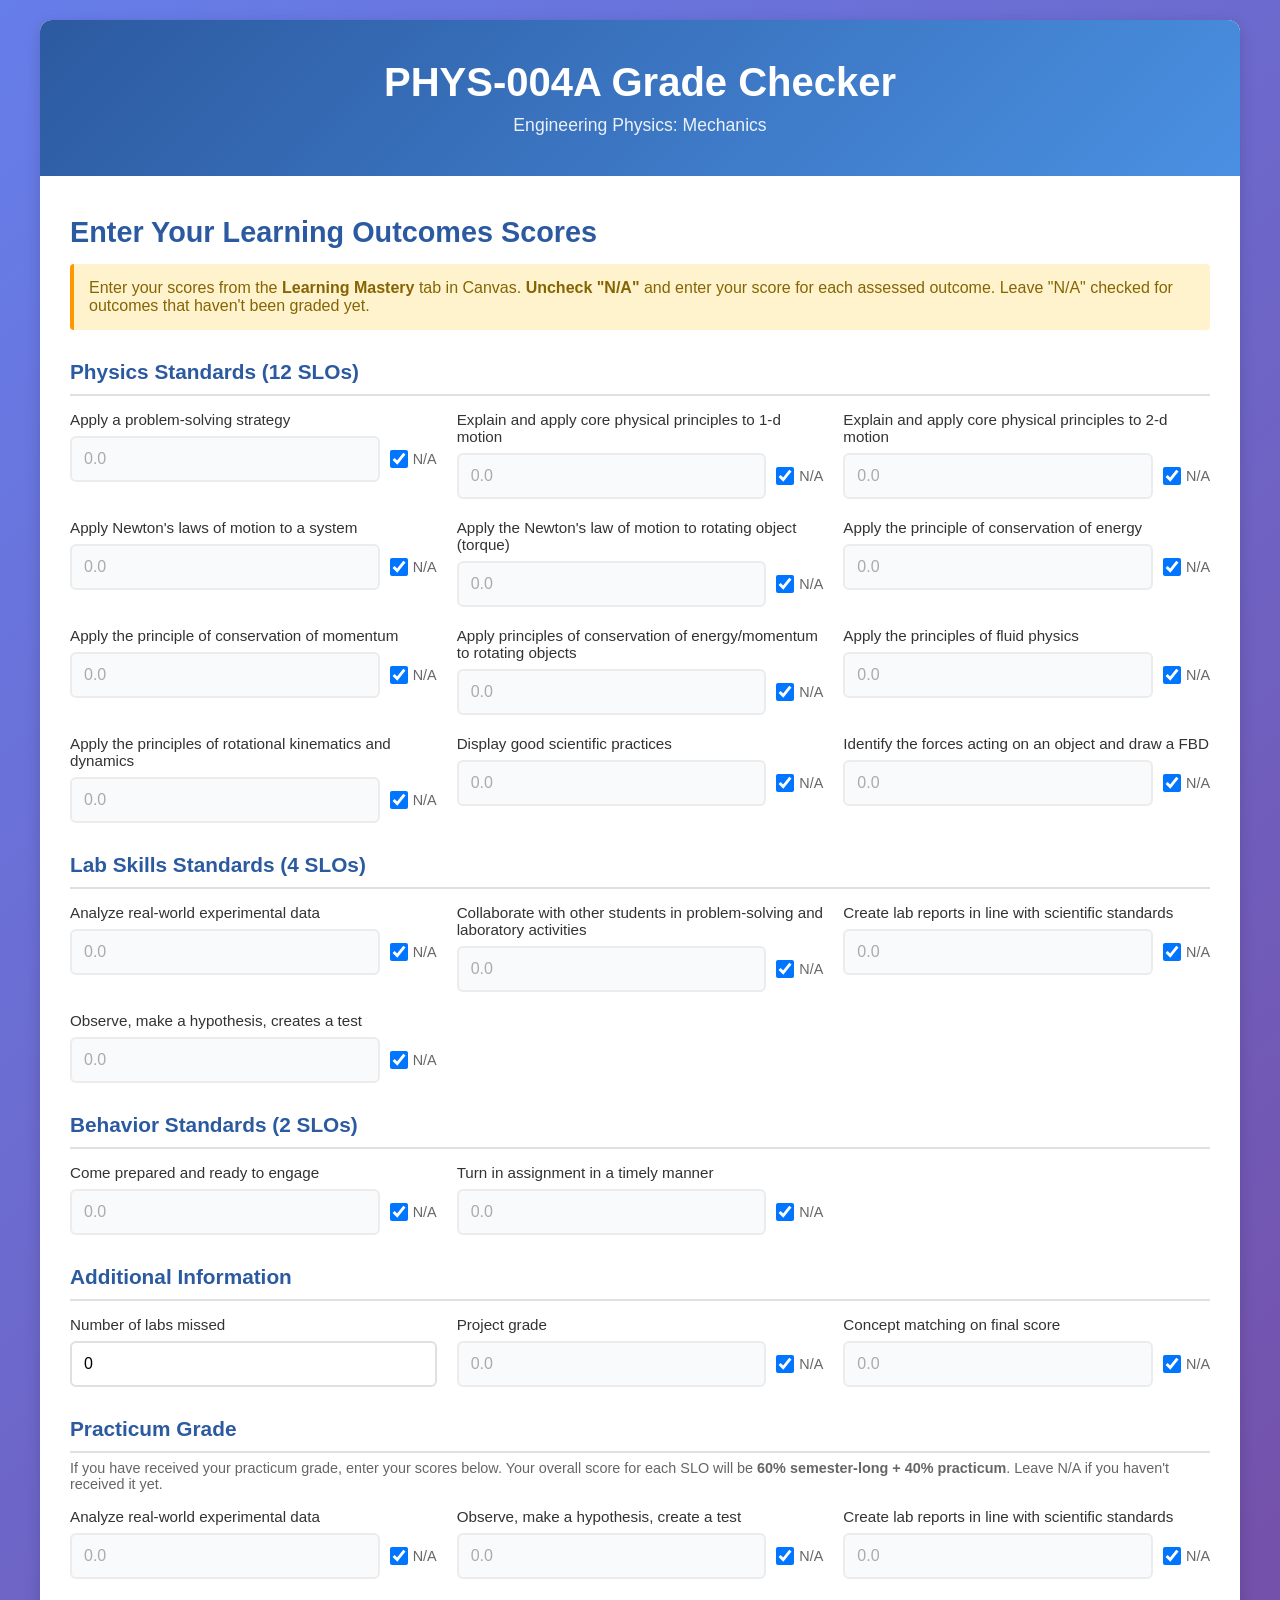
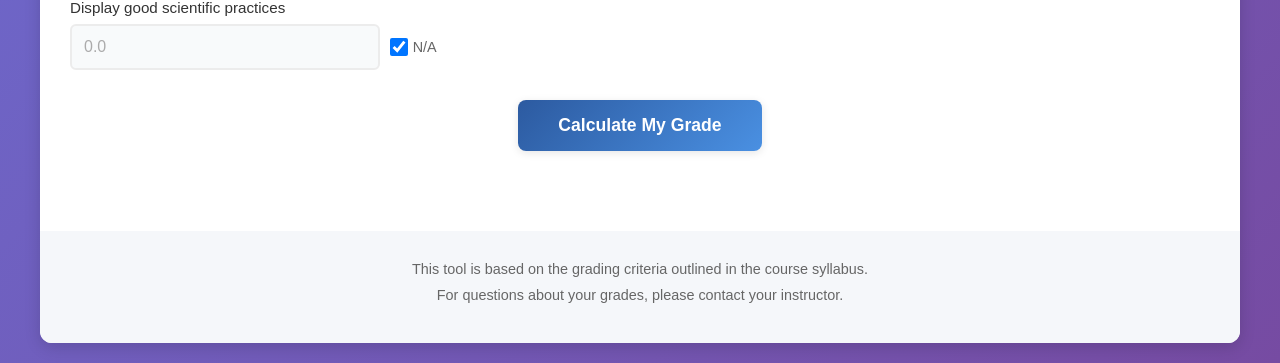
<file: index.html>
<!DOCTYPE html>
<html lang="en">
<head>
    <meta charset="UTF-8">
    <meta name="viewport" content="width=device-width, initial-scale=1.0">
    <title>PHYS-004A Grade Checker</title>
    <link rel="stylesheet" href="styles.css">
</head>
<body>
    <div class="container">
        <header>
            <h1>PHYS-004A Grade Checker</h1>
            <p class="subtitle">Engineering Physics: Mechanics</p>
        </header>

        <main>
            <section class="manual-entry-section" id="manualEntrySection">
                <h2>Enter Your Learning Outcomes Scores</h2>
                <p class="info-text">Enter your scores from the <strong>Learning Mastery</strong> tab in Canvas. <strong>Uncheck "N/A"</strong> and enter your score for each assessed outcome. Leave "N/A" checked for outcomes that haven't been graded yet.</p>

                <div class="score-entry">
                                        <h3>Physics Standards (12 SLOs)</h3>
                    <div class="slo-grid">
                        <div class="slo-item">
                            <label>Apply a problem-solving strategy</label>
                            <div class="input-group">
                                <input type="number" class="physics-slo" step="0.1" min="0" max="3" placeholder="0.0" data-index="0" disabled>
                                <label class="na-checkbox">
                                    <input type="checkbox" class="na-check physics-na" data-target="0" checked>
                                    <span>N/A</span>
                                </label>
                            </div>
                        </div>
                        <div class="slo-item">
                            <label>Explain and apply core physical principles to 1-d motion</label>
                            <div class="input-group">
                                <input type="number" class="physics-slo" step="0.1" min="0" max="3" placeholder="0.0" data-index="1" disabled>
                                <label class="na-checkbox">
                                    <input type="checkbox" class="na-check physics-na" data-target="1" checked>
                                    <span>N/A</span>
                                </label>
                            </div>
                        </div>
                        <div class="slo-item">
                            <label>Explain and apply core physical principles to 2-d motion</label>
                            <div class="input-group">
                                <input type="number" class="physics-slo" step="0.1" min="0" max="3" placeholder="0.0" data-index="2" disabled>
                                <label class="na-checkbox">
                                    <input type="checkbox" class="na-check physics-na" data-target="2" checked>
                                    <span>N/A</span>
                                </label>
                            </div>
                        </div>
                        <div class="slo-item">
                            <label>Apply Newton's laws of motion to a system</label>
                            <div class="input-group">
                                <input type="number" class="physics-slo" step="0.1" min="0" max="3" placeholder="0.0" data-index="3" disabled>
                                <label class="na-checkbox">
                                    <input type="checkbox" class="na-check physics-na" data-target="3" checked>
                                    <span>N/A</span>
                                </label>
                            </div>
                        </div>
                        <div class="slo-item">
                            <label>Apply the Newton's law of motion to rotating object (torque)</label>
                            <div class="input-group">
                                <input type="number" class="physics-slo" step="0.1" min="0" max="3" placeholder="0.0" data-index="4" disabled>
                                <label class="na-checkbox">
                                    <input type="checkbox" class="na-check physics-na" data-target="4" checked>
                                    <span>N/A</span>
                                </label>
                            </div>
                        </div>
                        <div class="slo-item">
                            <label>Apply the principle of conservation of energy</label>
                            <div class="input-group">
                                <input type="number" class="physics-slo" step="0.1" min="0" max="3" placeholder="0.0" data-index="5" disabled>
                                <label class="na-checkbox">
                                    <input type="checkbox" class="na-check physics-na" data-target="5" checked>
                                    <span>N/A</span>
                                </label>
                            </div>
                        </div>
                        <div class="slo-item">
                            <label>Apply the principle of conservation of momentum</label>
                            <div class="input-group">
                                <input type="number" class="physics-slo" step="0.1" min="0" max="3" placeholder="0.0" data-index="6" disabled>
                                <label class="na-checkbox">
                                    <input type="checkbox" class="na-check physics-na" data-target="6" checked>
                                    <span>N/A</span>
                                </label>
                            </div>
                        </div>
                        <div class="slo-item">
                            <label>Apply principles of conservation of energy/momentum to rotating objects</label>
                            <div class="input-group">
                                <input type="number" class="physics-slo" step="0.1" min="0" max="3" placeholder="0.0" data-index="7" disabled>
                                <label class="na-checkbox">
                                    <input type="checkbox" class="na-check physics-na" data-target="7" checked>
                                    <span>N/A</span>
                                </label>
                            </div>
                        </div>
                        <div class="slo-item">
                            <label>Apply the principles of fluid physics</label>
                            <div class="input-group">
                                <input type="number" class="physics-slo" step="0.1" min="0" max="3" placeholder="0.0" data-index="8" disabled>
                                <label class="na-checkbox">
                                    <input type="checkbox" class="na-check physics-na" data-target="8" checked>
                                    <span>N/A</span>
                                </label>
                            </div>
                        </div>
                        <div class="slo-item">
                            <label>Apply the principles of rotational kinematics and dynamics</label>
                            <div class="input-group">
                                <input type="number" class="physics-slo" step="0.1" min="0" max="3" placeholder="0.0" data-index="9" disabled>
                                <label class="na-checkbox">
                                    <input type="checkbox" class="na-check physics-na" data-target="9" checked>
                                    <span>N/A</span>
                                </label>
                            </div>
                        </div>
                        <div class="slo-item">
                            <label>Display good scientific practices</label>
                            <div class="input-group">
                                <input type="number" class="physics-slo" step="0.1" min="0" max="3" placeholder="0.0" data-index="10" disabled>
                                <label class="na-checkbox">
                                    <input type="checkbox" class="na-check physics-na" data-target="10" checked>
                                    <span>N/A</span>
                                </label>
                            </div>
                        </div>
                        <div class="slo-item">
                            <label>Identify the forces acting on an object and draw a FBD</label>
                            <div class="input-group">
                                <input type="number" class="physics-slo" step="0.1" min="0" max="3" placeholder="0.0" data-index="11" disabled>
                                <label class="na-checkbox">
                                    <input type="checkbox" class="na-check physics-na" data-target="11" checked>
                                    <span>N/A</span>
                                </label>
                            </div>
                        </div>
                    </div>

                    <h3>Lab Skills Standards (4 SLOs)</h3>
                    <div class="slo-grid">
                        <div class="slo-item">
                            <label>Analyze real-world experimental data</label>
                            <div class="input-group">
                                <input type="number" class="lab-slo" step="0.1" min="0" max="3" placeholder="0.0" data-index="0" disabled>
                                <label class="na-checkbox">
                                    <input type="checkbox" class="na-check lab-na" data-target="0" checked>
                                    <span>N/A</span>
                                </label>
                            </div>
                        </div>
                        <div class="slo-item">
                            <label>Collaborate with other students in problem-solving and laboratory activities</label>
                            <div class="input-group">
                                <input type="number" class="lab-slo" step="0.1" min="0" max="3" placeholder="0.0" data-index="1" disabled>
                                <label class="na-checkbox">
                                    <input type="checkbox" class="na-check lab-na" data-target="1" checked>
                                    <span>N/A</span>
                                </label>
                            </div>
                        </div>
                        <div class="slo-item">
                            <label>Create lab reports in line with scientific standards</label>
                            <div class="input-group">
                                <input type="number" class="lab-slo" step="0.1" min="0" max="3" placeholder="0.0" data-index="2" disabled>
                                <label class="na-checkbox">
                                    <input type="checkbox" class="na-check lab-na" data-target="2" checked>
                                    <span>N/A</span>
                                </label>
                            </div>
                        </div>
                        <div class="slo-item">
                            <label>Observe, make a hypothesis, creates a test</label>
                            <div class="input-group">
                                <input type="number" class="lab-slo" step="0.1" min="0" max="3" placeholder="0.0" data-index="3" disabled>
                                <label class="na-checkbox">
                                    <input type="checkbox" class="na-check lab-na" data-target="3" checked>
                                    <span>N/A</span>
                                </label>
                            </div>
                        </div>
                    </div>

                    <h3>Behavior Standards (2 SLOs)</h3>
                    <div class="slo-grid">
                        <div class="slo-item">
                            <label>Come prepared and ready to engage</label>
                            <div class="input-group">
                                <input type="number" class="behavior-slo" step="0.1" min="0" max="3" placeholder="0.0" data-index="0" disabled>
                                <label class="na-checkbox">
                                    <input type="checkbox" class="na-check behavior-na" data-target="0" checked>
                                    <span>N/A</span>
                                </label>
                            </div>
                        </div>
                        <div class="slo-item">
                            <label>Turn in assignment in a timely manner</label>
                            <div class="input-group">
                                <input type="number" class="behavior-slo" step="0.1" min="0" max="3" placeholder="0.0" data-index="1" disabled>
                                <label class="na-checkbox">
                                    <input type="checkbox" class="na-check behavior-na" data-target="1" checked>
                                    <span>N/A</span>
                                </label>
                            </div>
                        </div>
                    </div>

                    <h3>Additional Information</h3>
                    <div class="slo-grid">
                        <div class="slo-item">
                            <label>Number of labs missed</label>
                            <input type="number" id="labsMissed" min="0" max="20" placeholder="0" value="0">
                        </div>
                        <div class="slo-item">
                            <label>Project grade</label>
                            <div class="input-group">
                                <input type="number" id="projectGrade" step="0.1" min="0" max="3" placeholder="0.0" disabled>
                                <label class="na-checkbox">
                                    <input type="checkbox" id="projectGradeNA" checked>
                                    <span>N/A</span>
                                </label>
                            </div>
                        </div>
                        <div class="slo-item">
                            <label>Concept matching on final score</label>
                            <div class="input-group">
                                <input type="number" id="conceptMatching" step="0.1" min="0" max="3" placeholder="0.0" disabled>
                                <label class="na-checkbox">
                                    <input type="checkbox" id="conceptNA" checked>
                                    <span>N/A</span>
                                </label>
                            </div>
                        </div>
                    </div>

                    <h3>Practicum Grade</h3>
                    <p style="font-size: 0.9rem; color: var(--text-light); margin: -8px 0 16px;">
                        If you have received your practicum grade, enter your scores below.
                        Your overall score for each SLO will be
                        <strong>60% semester-long + 40% practicum</strong>.
                        Leave N/A if you haven't received it yet.
                    </p>
                    <div class="slo-grid">
                        <div class="slo-item">
                            <label>Analyze real-world experimental data</label>
                            <div class="input-group">
                                <input type="number" id="practicumAnalyze" step="0.1" min="0" max="3" placeholder="0.0" disabled>
                                <label class="na-checkbox">
                                    <input type="checkbox" id="practicumAnalyzeNA" checked>
                                    <span>N/A</span>
                                </label>
                            </div>
                        </div>
                        <div class="slo-item">
                            <label>Observe, make a hypothesis, create a test</label>
                            <div class="input-group">
                                <input type="number" id="practicumObserve" step="0.1" min="0" max="3" placeholder="0.0" disabled>
                                <label class="na-checkbox">
                                    <input type="checkbox" id="practicumObserveNA" checked>
                                    <span>N/A</span>
                                </label>
                            </div>
                        </div>
                        <div class="slo-item">
                            <label>Create lab reports in line with scientific standards</label>
                            <div class="input-group">
                                <input type="number" id="practicumCreate" step="0.1" min="0" max="3" placeholder="0.0" disabled>
                                <label class="na-checkbox">
                                    <input type="checkbox" id="practicumCreateNA" checked>
                                    <span>N/A</span>
                                </label>
                            </div>
                        </div>
                        <div class="slo-item">
                            <label>Display good scientific practices</label>
                            <div class="input-group">
                                <input type="number" id="practicumSciPrac" step="0.1" min="0" max="3" placeholder="0.0" disabled>
                                <label class="na-checkbox">
                                    <input type="checkbox" id="practicumSciPracNA" checked>
                                    <span>N/A</span>
                                </label>
                            </div>
                        </div>
                    </div>
                </div>

                <button id="calculateBtn" class="calculate-btn">Calculate My Grade</button>
            </section>

            <section class="results-section" id="resultsSection" style="display: none;">
                <h2>Your Grade Calculation</h2>

                <div id="practicumSection"></div>

                <div class="checklist-container" id="checklistContainer">
                    <!-- Checklists will be inserted here by JavaScript -->
                </div>

                <div id="improvementSection" style="display: none;"></div>

                <button id="resetBtn" class="reset-btn">Enter New Scores</button>
            </section>
        </main>

        <footer>
            <p>This tool is based on the grading criteria outlined in the course syllabus.</p>
            <p>For questions about your grades, please contact your instructor.</p>
        </footer>
    </div>

    <script src="script.js"></script>
</body>
</html>
</file>
<file: styles.css>
:root {
    --primary-color: #2c5aa0;
    --secondary-color: #4a90e2;
    --success-color: #4caf50;
    --warning-color: #ff9800;
    --danger-color: #f44336;
    --light-bg: #f5f7fa;
    --white: #ffffff;
    --text-dark: #333333;
    --text-light: #666666;
    --border-color: #e0e0e0;
    --shadow: 0 2px 8px rgba(0, 0, 0, 0.1);
    --shadow-lg: 0 4px 16px rgba(0, 0, 0, 0.15);
}

* {
    margin: 0;
    padding: 0;
    box-sizing: border-box;
}

body {
    font-family: -apple-system, BlinkMacSystemFont, 'Segoe UI', Roboto, Oxygen, Ubuntu, Cantarell, sans-serif;
    background: linear-gradient(135deg, #667eea 0%, #764ba2 100%);
    min-height: 100vh;
    padding: 20px;
    color: var(--text-dark);
}

.container {
    max-width: 1200px;
    margin: 0 auto;
    background: var(--white);
    border-radius: 12px;
    box-shadow: var(--shadow-lg);
    overflow: hidden;
}

header {
    background: linear-gradient(135deg, var(--primary-color), var(--secondary-color));
    color: var(--white);
    padding: 40px 30px;
    text-align: center;
}

header h1 {
    font-size: 2.5rem;
    margin-bottom: 10px;
    font-weight: 700;
}

.subtitle {
    font-size: 1.1rem;
    opacity: 0.9;
}

main {
    padding: 40px 30px;
}

section {
    margin-bottom: 40px;
}

h2 {
    color: var(--primary-color);
    font-size: 1.8rem;
    margin-bottom: 15px;
}

h3 {
    color: var(--primary-color);
    font-size: 1.3rem;
    margin-top: 30px;
    margin-bottom: 15px;
    padding-bottom: 10px;
    border-bottom: 2px solid var(--border-color);
}

.upload-section p {
    color: var(--text-light);
    margin-bottom: 20px;
}

.upload-area {
    border: 3px dashed var(--border-color);
    border-radius: 8px;
    padding: 50px 20px;
    text-align: center;
    transition: all 0.3s ease;
    cursor: pointer;
}

.upload-area:hover {
    border-color: var(--secondary-color);
    background: var(--light-bg);
}

.upload-area.dragover {
    border-color: var(--secondary-color);
    background: var(--light-bg);
}

.upload-label {
    display: flex;
    flex-direction: column;
    align-items: center;
    gap: 15px;
    cursor: pointer;
    color: var(--text-dark);
}

.upload-label svg {
    color: var(--secondary-color);
}

.upload-label span {
    font-size: 1.1rem;
}

.file-info {
    font-size: 0.9rem !important;
    color: var(--text-light);
}

.file-name {
    margin-top: 15px;
    padding: 10px;
    background: var(--light-bg);
    border-radius: 6px;
    text-align: center;
    color: var(--text-dark);
    font-weight: 500;
}

.info-text {
    background: #fff3cd;
    border-left: 4px solid var(--warning-color);
    padding: 15px;
    margin-bottom: 25px;
    border-radius: 4px;
    color: #856404;
}

.slo-grid {
    display: grid;
    grid-template-columns: repeat(auto-fill, minmax(300px, 1fr));
    gap: 20px;
    margin-bottom: 20px;
}

.slo-item {
    display: flex;
    flex-direction: column;
    gap: 8px;
}

.slo-item > label {
    font-weight: 500;
    color: var(--text-dark);
    font-size: 0.95rem;
}

.input-group {
    display: flex;
    align-items: center;
    gap: 10px;
}

.input-group input[type="number"] {
    flex: 1;
    padding: 12px;
    border: 2px solid var(--border-color);
    border-radius: 6px;
    font-size: 1rem;
    transition: border-color 0.3s ease;
}

.input-group input[type="number"]:disabled {
    background-color: var(--light-bg);
    cursor: not-allowed;
    opacity: 0.6;
}

.slo-item > input {
    padding: 12px;
    border: 2px solid var(--border-color);
    border-radius: 6px;
    font-size: 1rem;
    transition: border-color 0.3s ease;
}

.slo-item input:focus {
    outline: none;
    border-color: var(--secondary-color);
}

.na-checkbox {
    display: flex;
    align-items: center;
    gap: 5px;
    white-space: nowrap;
    cursor: pointer;
    user-select: none;
}

.na-checkbox input[type="checkbox"] {
    width: 18px;
    height: 18px;
    cursor: pointer;
}

.na-checkbox span {
    font-size: 0.9rem;
    color: var(--text-light);
}

.calculate-btn, .reset-btn {
    background: linear-gradient(135deg, var(--primary-color), var(--secondary-color));
    color: var(--white);
    border: none;
    padding: 15px 40px;
    font-size: 1.1rem;
    font-weight: 600;
    border-radius: 8px;
    cursor: pointer;
    transition: transform 0.2s ease, box-shadow 0.2s ease;
    display: block;
    margin: 30px auto;
    box-shadow: var(--shadow);
}

.calculate-btn:hover, .reset-btn:hover {
    transform: translateY(-2px);
    box-shadow: var(--shadow-lg);
}

.calculate-btn:active, .reset-btn:active {
    transform: translateY(0);
}


.practicum-blend {
    background: #f0f7ff;
    border: 2px solid var(--secondary-color);
    border-radius: 10px;
    padding: 20px 25px;
    margin-bottom: 25px;
}

.blend-row {
    display: flex;
    justify-content: space-between;
    align-items: baseline;
    gap: 16px;
    padding: 8px 0;
    border-bottom: 1px solid var(--border-color);
    font-size: 0.95rem;
}

.blend-row:last-child {
    border-bottom: none;
}

.blend-name {
    color: var(--text-dark);
    flex: 1;
}

.blend-calc {
    color: var(--text-light);
    white-space: nowrap;
}

.blend-calc strong {
    color: var(--primary-color);
    font-size: 1.05rem;
}

.checklist-container {
    display: grid;
    gap: 25px;
    margin-bottom: 30px;
}

.checklist {
    background: var(--white);
    border: 2px solid var(--border-color);
    border-radius: 10px;
    padding: 25px;
    box-shadow: var(--shadow);
}

.checklist.met {
    border-color: var(--success-color);
    background: #f1f8f4;
}

.checklist.not-met {
    border-color: var(--danger-color);
    background: #fef5f5;
}

.checklist-header {
    display: flex;
    justify-content: space-between;
    align-items: center;
    margin-bottom: 20px;
    padding-bottom: 15px;
    border-bottom: 2px solid var(--border-color);
}

.checklist-title {
    font-size: 1.5rem;
    font-weight: 600;
    color: var(--primary-color);
}

.checklist-status {
    font-size: 1.1rem;
    font-weight: 600;
    padding: 8px 20px;
    border-radius: 20px;
}

.checklist-status.met {
    background: var(--success-color);
    color: var(--white);
}

.checklist-status.not-met {
    background: var(--danger-color);
    color: var(--white);
}

.checklist-items {
    display: grid;
    gap: 12px;
}

.checklist-item {
    display: flex;
    align-items: center;
    gap: 12px;
    padding: 10px;
    border-radius: 6px;
    font-size: 0.95rem;
}

.checklist-item.met {
    background: rgba(76, 175, 80, 0.1);
}

.checklist-item.not-met {
    background: rgba(244, 67, 54, 0.1);
}

.checklist-icon {
    font-size: 1.2rem;
    font-weight: 700;
}

.checklist-icon.met {
    color: var(--success-color);
}

.checklist-icon.not-met {
    color: var(--danger-color);
}


footer {
    background: var(--light-bg);
    padding: 30px;
    text-align: center;
    color: var(--text-light);
    font-size: 0.9rem;
}

footer p {
    margin-bottom: 10px;
}

@media (max-width: 768px) {
    header h1 {
        font-size: 2rem;
    }

    .slo-grid {
        grid-template-columns: 1fr;
    }
}
</file>
